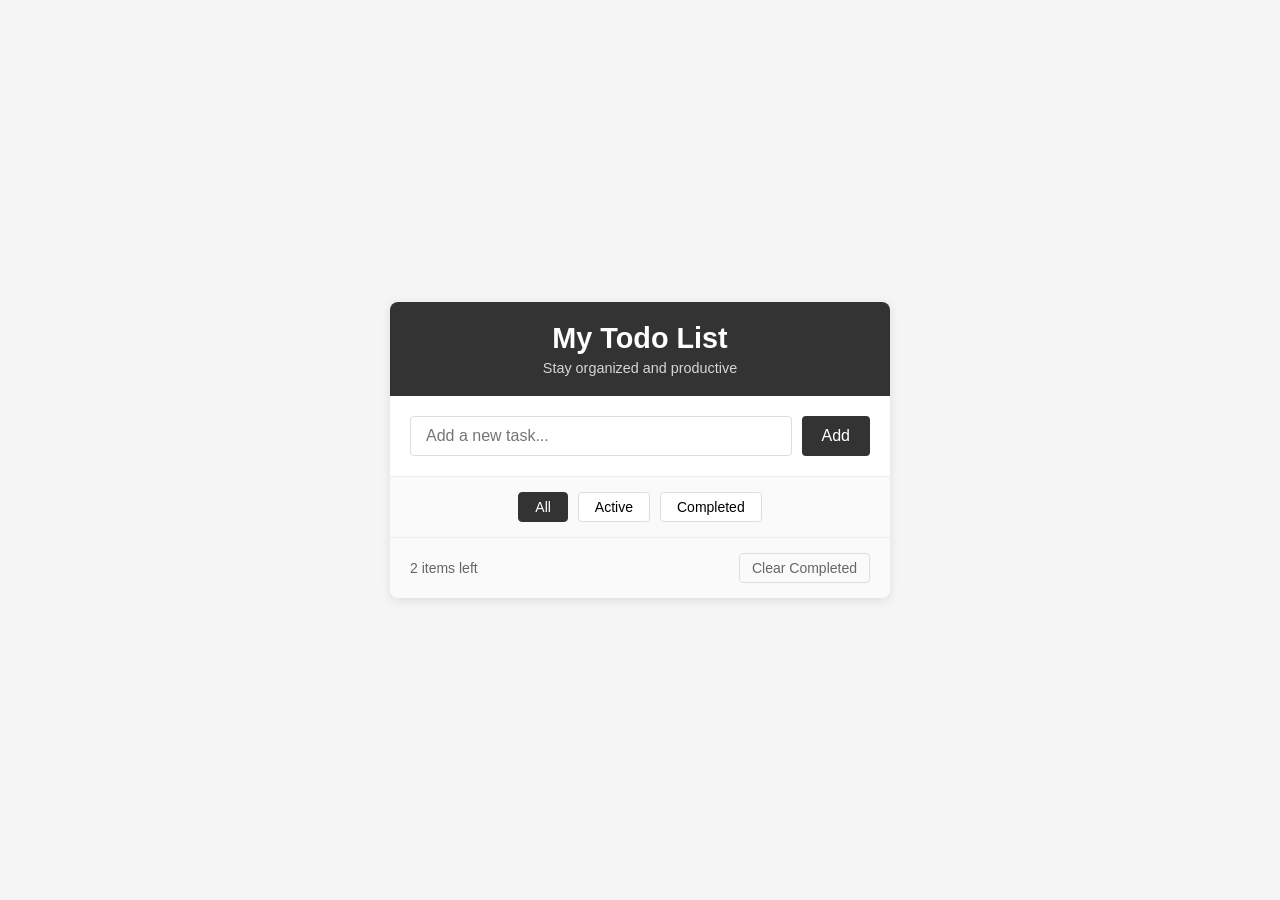
<file: to-do-list/index.html>
<!DOCTYPE html>
<html lang="en">
<head>
    <meta charset="UTF-8">
    <meta name="viewport" content="width=device-width, initial-scale=1.0">
    <title>Todo App - Starter Template</title>
    <link rel="stylesheet" href="styles.css">
</head>
<body>
    <div class="container">
        <div class="todo-app">
            <header class="todo-header">
                <h1>My Todo List</h1>
                <p class="subtitle">Stay organized and productive</p>
            </header>

            <div class="todo-input-container">
                <input 
                    type="text" 
                    id="todoInput" 
                    class="todo-input" 
                    placeholder="Add a new task..."
                    autocomplete="off"
                >
                <button id="addTodoBtn" class="add-btn">Add</button>
            </div>

            <div class="filter-container">
                <button class="filter-btn active" data-filter="all">All</button>
                <button class="filter-btn" data-filter="active">Active</button>
                <button class="filter-btn" data-filter="completed">Completed</button>
            </div>

            <ul id="todoList" class="todo-list">
                <!-- Todo items will be dynamically added here -->
                <!-- Sample todos for demonstration -->
                <li class="todo-item">
                    <input type="checkbox" class="todo-checkbox">
                    <span class="todo-text">Complete project documentation</span>
                    <button class="delete-btn">×</button>
                </li>
                <li class="todo-item completed">
                    <input type="checkbox" class="todo-checkbox" checked>
                    <span class="todo-text">Review pull requests</span>
                    <button class="delete-btn">×</button>
                </li>
                <li class="todo-item">
                    <input type="checkbox" class="todo-checkbox">
                    <span class="todo-text">Update team on progress</span>
                    <button class="delete-btn">×</button>
                </li>
            </ul>

            <div class="todo-footer">
                <span id="itemsLeft" class="items-left">2 items left</span>
                <button id="clearCompletedBtn" class="clear-completed">Clear Completed</button>
            </div>
        </div>
    </div>

    <script src="app.js"></script>
</body>
</html>
</file>
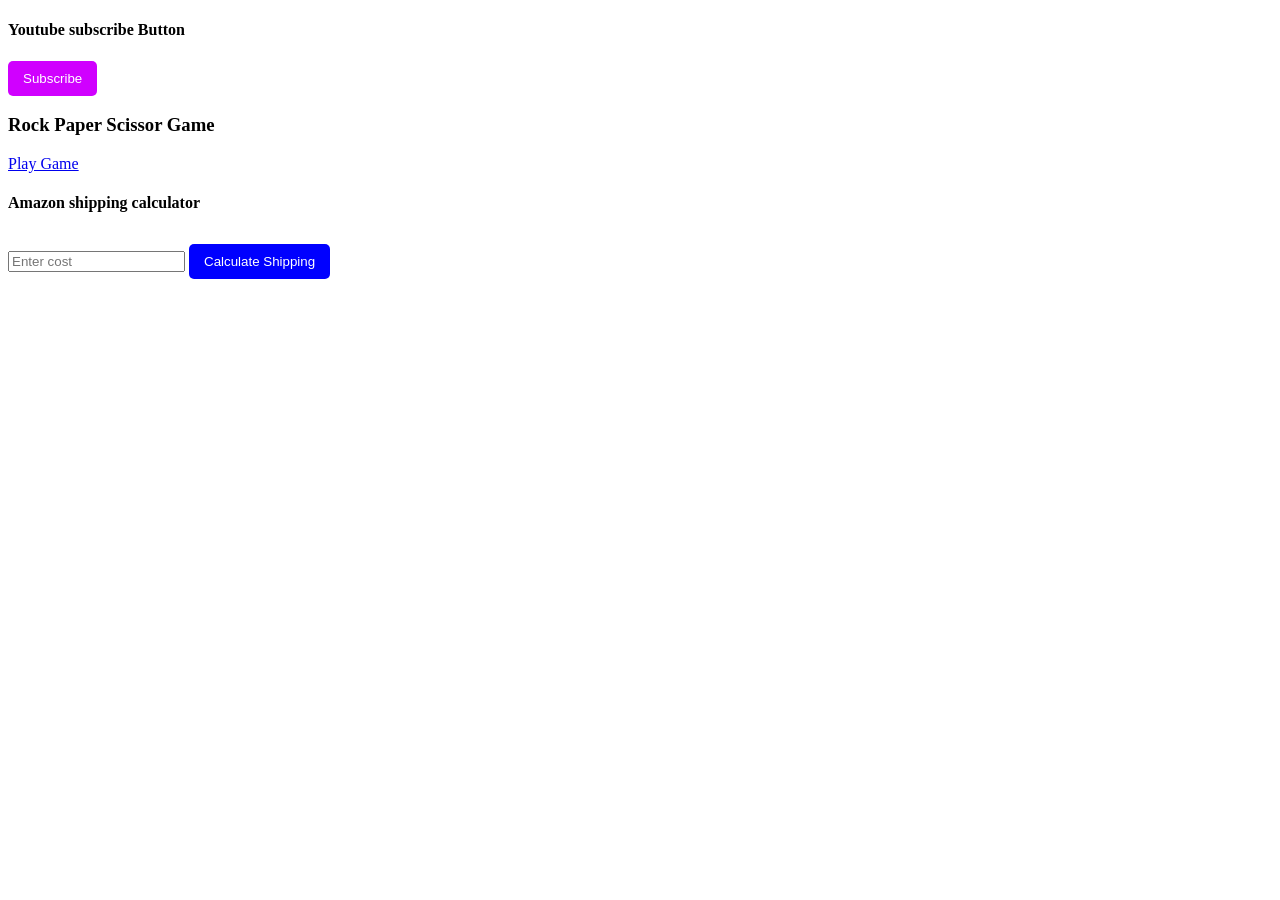
<file: page.html>
<!DOCTYPE html>
<html lang="en">
<head>
    <meta charset="UTF-8">
    <meta name="viewport" content="width=device-width, initial-scale=1.0">
    <title>Document</title>
    <link rel="stylesheet" href="style.css">
</head>
<body>
    <h4>Youtube subscribe Button</h4>
    <button onclick="subscribe(event)" class="subscribe">Subscribe</button>

    <h3> Rock Paper Scissor Game</h3>
    <a href="rps.html">Play Game</a>

    <h4>Amazon shipping calculator</h4>
    <input type="number" id="weight" onkeydown="handle(event)" placeholder="Enter cost">
    <button onclick="calculateShipping()" class="btn-cal" >Calculate Shipping</button>
    <p class="shipping-cost"></p>
    <p class ="total-cost"></p>



    <script src="page.js">
        
        

    </script>
</body>
</html>
</file>
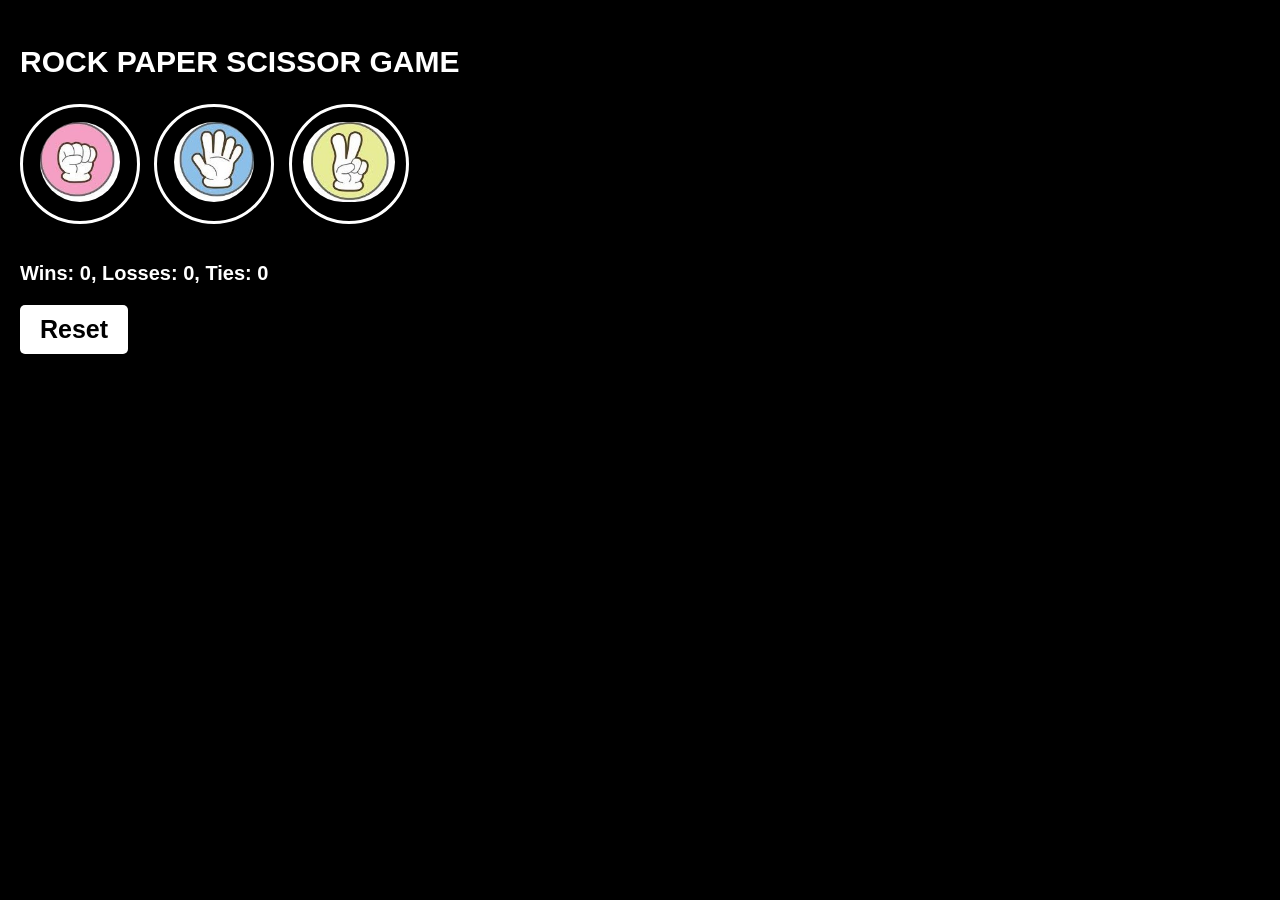
<file: rps.html>
<!DOCTYPE html>
<html lang="en">
<head>
  <meta charset="UTF-8">
  <meta name="viewport" content="width=device-width, initial-scale=1.0">
  <title>Rock Paper Scissors</title>
  <link rel="stylesheet" href="rps.css">
</head>
<body>
  <h2 class="title">ROCK PAPER SCISSOR GAME</h2>
  <button class="icon-btn" onclick="play('rock')"><img src="images/rock.jpeg" class="icon" ></button>
  <button class="icon-btn" onclick="play('paper')"><img src="images/paper.jpeg" class="icon"></button>
  <button class="icon-btn" onclick="play('scissor')"><img src="images/scissor.jpeg" class="icon"></button>
  <br><br>

  <p id="result" class="result"></p>
  <p id="message"></p>
  <p id="score" class="result"></p>

    <button onclick="resetScore()" class="reset-btn">Reset</button>
  <script src="rps.js">
    
  </script>
</body>
</html>
</file>
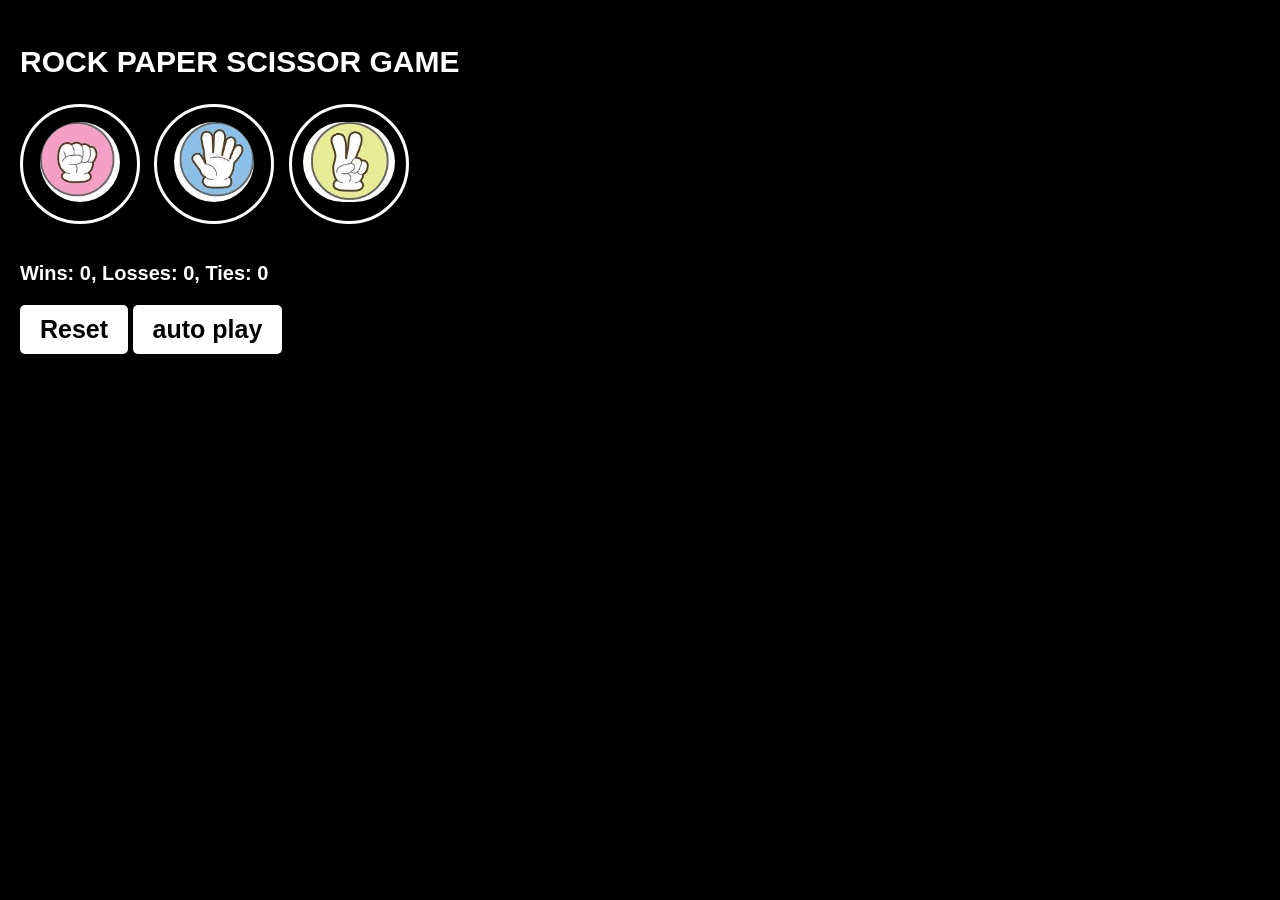
<file: rps/rps.html>
<!DOCTYPE html>
<html lang="en">
<head>
  <meta charset="UTF-8">
  <meta name="viewport" content="width=device-width, initial-scale=1.0">
  <title>Rock Paper Scissors</title>
  <link rel="stylesheet" href="rps.css">
</head>
<body>
  <h2 class="title">ROCK PAPER SCISSOR GAME</h2>
  <button class="icon-btn rock" >
  <img src="rock.jpeg" class="icon">
</button>
<button class="icon-btn paper" >
  <img src="paper.jpeg" class="icon">
</button>
<button class="icon-btn scissor" >
  <img src="scissor.jpeg" alt="scissorimg" class="icon">
</button><br><br>

  <p id="result" class="result"></p>
  <p id="message"></p>
  <p id="score" class="result"></p>

  <button  class="reset-btn">Reset</button>
  <button class="autoplay reset-btn">auto play</button>


  <script src="rps.js"></script>
</body>
</html>
</file>
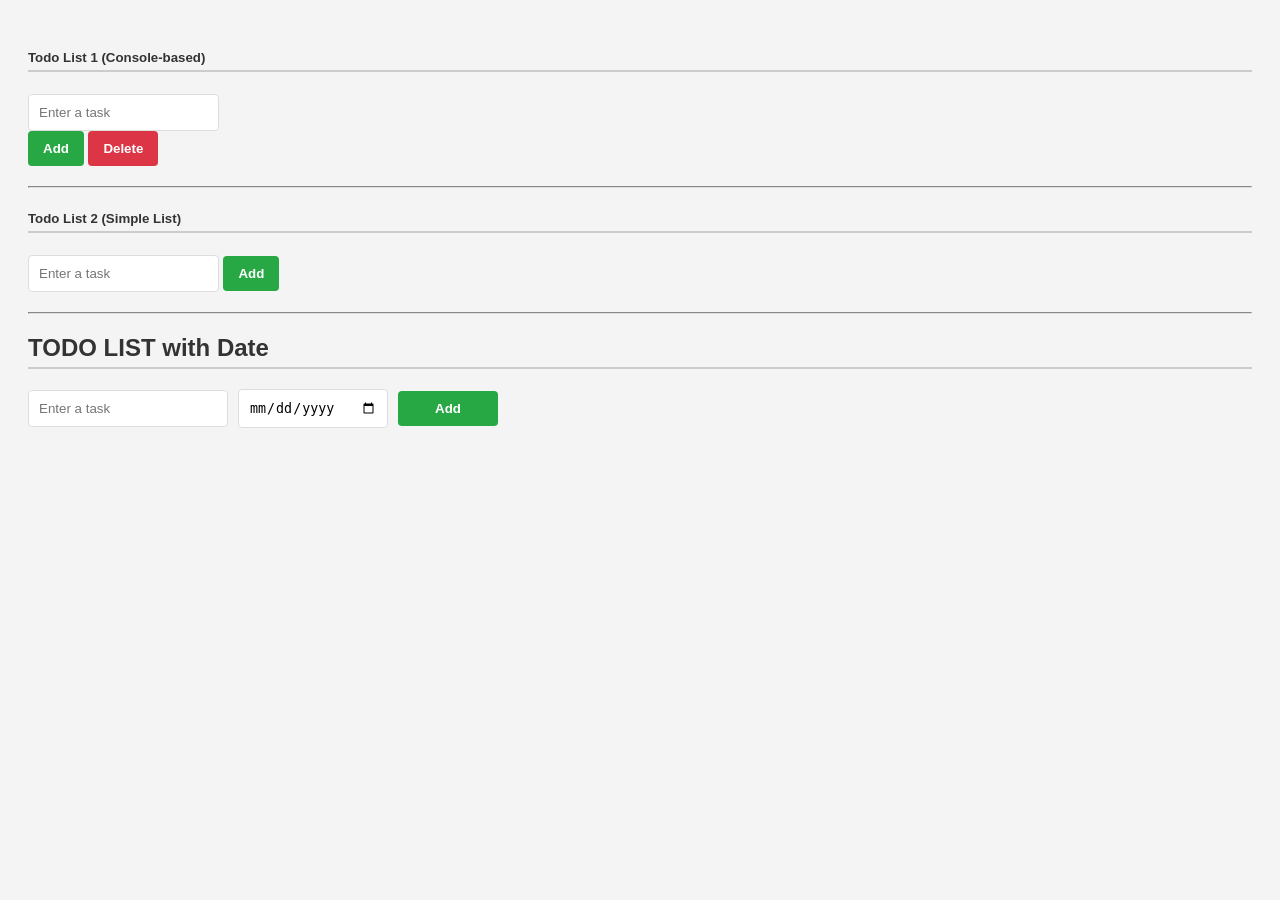
<file: todo/todo.html>
<!DOCTYPE html>
<html lang="en">
<head>
    <meta charset="UTF-8">
    <meta name="viewport" content="width=device-width, initial-scale=1.0">
    <title>Todo List</title>
    <link rel="stylesheet" href="todo.css">
</head>
<body>
    <h5>Todo List 1 (Console-based)</h5>
    <input type="text" id="todo-input" placeholder="Enter a task" onkeydown="if(event.key === 'Enter'){ addTodo(); }">
    <br>
    <button onclick="addTodo()" class="add-btn">Add</button>
    <button onclick="delTodo()" class="log-btn">Delete</button>

    <hr>

    <h5>Todo List 2 (Simple List)</h5>
    <input type="text" id="todo-input2" placeholder="Enter a task" onkeydown="if(event.key === 'Enter'){ addTodo2(); }">
    <button onclick="addTodo2()" class="add-btn2">Add</button>
    <ul id="todo-list">
        </ul>

    <hr>

    <h2>TODO LIST with Date</h2>
    <div class="todo-grid-container">
        <input type="text" id="todo-input3" placeholder="Enter a task">
        <input type="date" id="date-input">
        <button class="add-btn3 addbtn">Add</button>
    </div>
    <div id="todo-list3" class="todo-list-grid">
        </div>

    <script src="todo.js"></script>
</body>
</html>
</file>
<file: to-do-list/styles.css>
* {
    margin: 0;
    padding: 0;
    box-sizing: border-box;
}

body {
    font-family: -apple-system, BlinkMacSystemFont, 'Segoe UI', Roboto, Oxygen, Ubuntu, Cantarell, sans-serif;
    background: #f5f5f5;
    min-height: 100vh;
    display: flex;
    align-items: center;
    justify-content: center;
    padding: 20px;
}

.container {
    width: 100%;
    max-width: 500px;
}

.todo-app {
    background: white;
    border-radius: 8px;
    box-shadow: 0 2px 10px rgba(0, 0, 0, 0.1);
    overflow: hidden;
}

.todo-header {
    background: #333;
    color: white;
    padding: 20px;
    text-align: center;
}

.todo-header h1 {
    font-size: 1.8rem;
    font-weight: 600;
    margin-bottom: 5px;
}

.subtitle {
    font-size: 0.9rem;
    opacity: 0.8;
}

.todo-input-container {
    display: flex;
    gap: 10px;
    padding: 20px;
    border-bottom: 1px solid #eee;
}

.todo-input {
    flex: 1;
    padding: 10px 15px;
    font-size: 16px;
    border: 1px solid #ddd;
    border-radius: 4px;
    outline: none;
}

.todo-input:focus {
    border-color: #333;
}

.add-btn {
    padding: 10px 20px;
    background: #333;
    color: white;
    border: none;
    border-radius: 4px;
    font-size: 16px;
    cursor: pointer;
}

.add-btn:hover {
    background: #555;
}

.filter-container {
    display: flex;
    justify-content: center;
    gap: 10px;
    padding: 15px;
    background: #fafafa;
}

.filter-btn {
    padding: 6px 16px;
    border: 1px solid #ddd;
    background: white;
    border-radius: 4px;
    font-size: 14px;
    cursor: pointer;
}

.filter-btn:hover {
    background: #f5f5f5;
}

.filter-btn.active {
    background: #333;
    color: white;
    border-color: #333;
}

.todo-list {
    list-style: none;
    max-height: 400px;
    overflow-y: auto;
}

.todo-item {
    display: flex;
    align-items: center;
    padding: 15px 20px;
    border-bottom: 1px solid #eee;
}

.todo-item:hover {
    background-color: #fafafa;
}

.todo-item.completed {
    opacity: 0.6;
}

.todo-checkbox {
    width: 18px;
    height: 18px;
    margin-right: 12px;
    cursor: pointer;
}

.todo-text {
    flex: 1;
    font-size: 16px;
    color: #333;
}

.todo-item.completed .todo-text {
    text-decoration: line-through;
    color: #999;
}

.delete-btn {
    width: 28px;
    height: 28px;
    background: transparent;
    color: #999;
    border: none;
    border-radius: 4px;
    font-size: 24px;
    line-height: 1;
    cursor: pointer;
    opacity: 0;
    display: flex;
    align-items: center;
    justify-content: center;
}

.todo-item:hover .delete-btn {
    opacity: 1;
}

.delete-btn:hover {
    background: #f5f5f5;
    color: #333;
}

.todo-footer {
    display: flex;
    justify-content: space-between;
    align-items: center;
    padding: 15px 20px;
    background: #fafafa;
    border-top: 1px solid #eee;
}

.items-left {
    color: #666;
    font-size: 14px;
}

.clear-completed {
    padding: 6px 12px;
    background: transparent;
    color: #666;
    border: 1px solid #ddd;
    border-radius: 4px;
    font-size: 14px;
    cursor: pointer;
}

.clear-completed:hover {
    background: #f5f5f5;
}

/* Scrollbar styling */
.todo-list::-webkit-scrollbar {
    width: 6px;
}

.todo-list::-webkit-scrollbar-track {
    background: #f1f1f1;
}

.todo-list::-webkit-scrollbar-thumb {
    background: #ccc;
    border-radius: 3px;
}

.todo-list::-webkit-scrollbar-thumb:hover {
    background: #999;
}

/* Responsive design */
@media (max-width: 600px) {
    .todo-header h1 {
        font-size: 2rem;
    }
    
    .todo-input-container {
        flex-direction: column;
    }
    
    .add-btn {
        width: 100%;
        justify-content: center;
    }
    
    .filter-container {
        flex-wrap: wrap;
    }
    
    .todo-item {
        padding: 15px 20px;
    }
}
</file>
<file: style.css>
.btn-cal{
    background-color: blue;
    color: white;
    padding: 10px 15px;
    margin: 10px 0;
    border: none;
    border-radius: 5px;
    cursor: pointer;
}

.subscribe{
    background-color: rgb(208, 0, 255);
    color: white;
    padding: 10px 15px;
    border: none;
    border-radius: 5px;
    cursor: pointer;
}
</file>
<file: rps.css>
body{
    background-color: #000000;
    color: white;
    font-family: Arial, sans-serif;
    
    margin: 0;
    padding: 20px;
}

.title{
    color: #ffffff;
    font-size: 30px;
    font-weight: bold;
}
.icon{
    height:80px;
   
    border-radius: 80px;
    
}
.icon-btn{
    background-color: transparent;
    border: 3px solid white;
    width: 120px;
    height: 120px;
    border-radius: 60px;
    margin-right: 10px;
    cursor: pointer;

}
.result{
    font-size: 20px;
     font-weight: bold;
}

.reset-btn{
    background-color: #ffffff;
    color: rgb(0, 0, 0);
    border: none;
    padding: 10px 20px;
    font-size: 25px;
    font-weight: bold;
    cursor: pointer;
    border-radius: 5px;
}
</file>
<file: rps/rps.css>
body{
    background-color: #000000;
    color: white;
    font-family: Arial, sans-serif;
    
    margin: 0;
    padding: 20px;
}

.title{
    color: #ffffff;
    font-size: 30px;
    font-weight: bold;
}
.icon{
    height:80px;
   
    border-radius: 80px;
    
}
.icon-btn{
    background-color: transparent;
    border: 3px solid white;
    width: 120px;
    height: 120px;
    border-radius: 60px;
    margin-right: 10px;
    cursor: pointer;

}
.result{
    font-size: 20px;
     font-weight: bold;
}

.reset-btn{
    background-color: #ffffff;
    color: rgb(0, 0, 0);
    border: none;
    padding: 10px 20px;
    font-size: 25px;
    font-weight: bold;
    cursor: pointer;
    border-radius: 5px;
}
</file>
<file: todo/todo.css>
body {
    font-family: Arial, sans-serif;
    background-color: #f4f4f4;
    padding: 20px;
}

h5, h2 {
    color: #333;
    border-bottom: 2px solid #ccc;
    padding-bottom: 5px;
}

hr {
    border-color: #ddd;
    margin: 20px 0;
}

input[type="text"], input[type="date"] {
    padding: 10px;
    border: 1px solid #ddd;
    border-radius: 4px;
}

button {
    padding: 10px 15px;
    border: none;
    border-radius: 4px;
    cursor: pointer;
    color: white;
    font-weight: bold;
}

.add-btn, .add-btn2, .add-btn3 {
    background-color: #28a745;
}

.log-btn {
    background-color: #dc3545;
}

#todo-list p {
    background-color: #fff;
    padding: 10px;
    border: 1px solid #ddd;
    border-radius: 4px;
    display: flex;
    justify-content: space-between;
    align-items: center;
    margin-bottom: 5px;
}

#todo-list p button {
    background-color: #ffc107;
    color: #333;
    padding: 5px 10px;
}

.todo-grid-container {
    display: grid;
    grid-template-columns: 200px 150px 100px;
    column-gap: 10px;
    row-gap: 10px;
    align-items: center;
    margin-bottom: 10PX;
}



.todo-item-grid {
    background-color: #fff;
    padding: 10px;
    
    border-radius: 4px;
    display: grid;
    grid-template-columns: 200px 150px 100px;
    column-gap: 10px;
    align-items: center;
}
.del-btn {
    background-color: #dc3545;
    color: #fff;
    padding: 5px 10px;
    border: none;
    border-radius: 4px;
    cursor: pointer;
}
</file>
